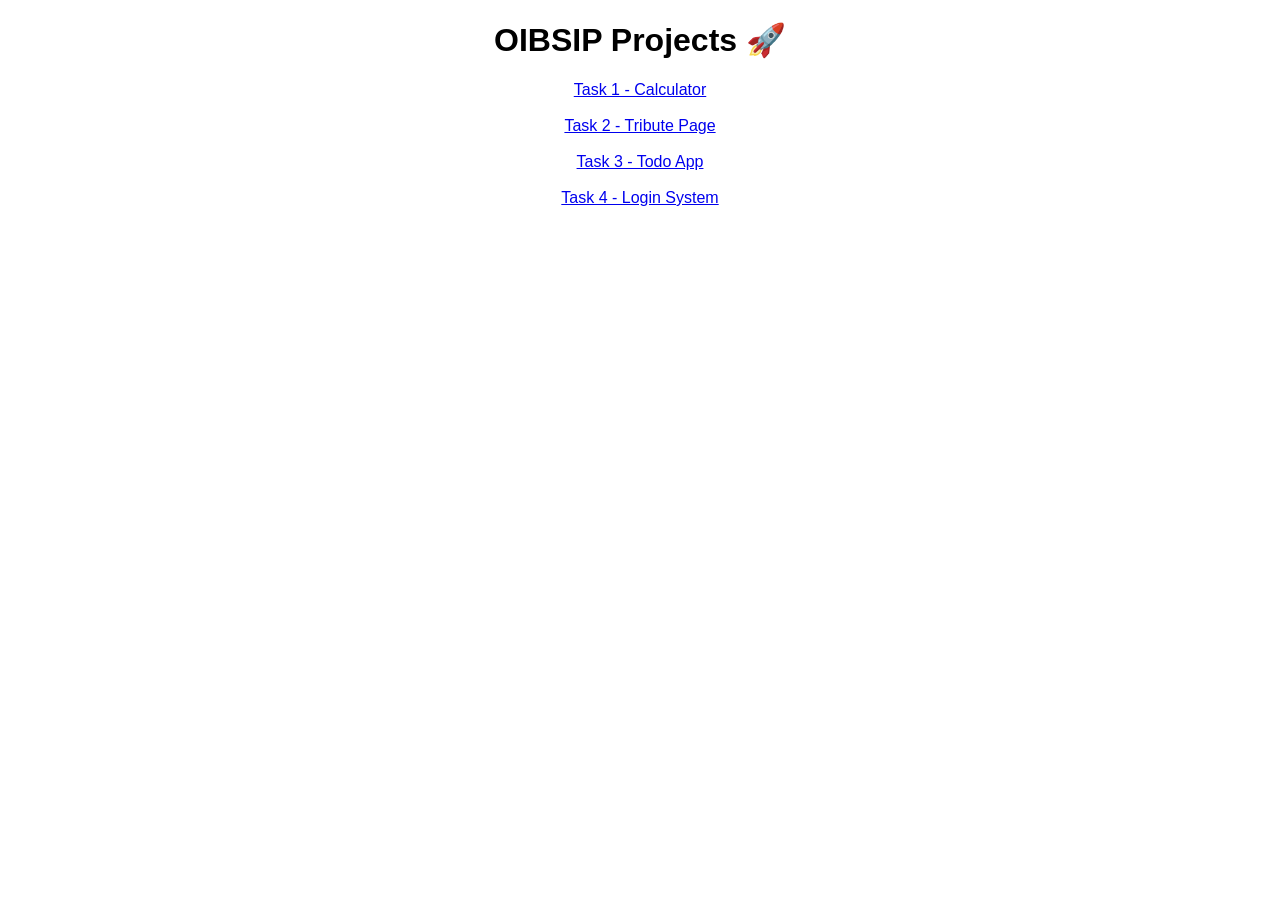
<file: index.html>
<!DOCTYPE html>
<html>
<head>
    <title>My Projects</title>
</head>
<body style="text-align:center; font-family:sans-serif;">

<h1>OIBSIP Projects 🚀</h1>

<a href="Task1_Calculator/">Task 1 - Calculator</a><br><br>
<a href="Task2_TributePage/">Task 2 - Tribute Page</a><br><br>
<a href="Task3_TodoApp/">Task 3 - Todo App</a><br><br>
<a href="Task4_LoginSystem/">Task 4 - Login System</a>

</body>
</html>
</file>
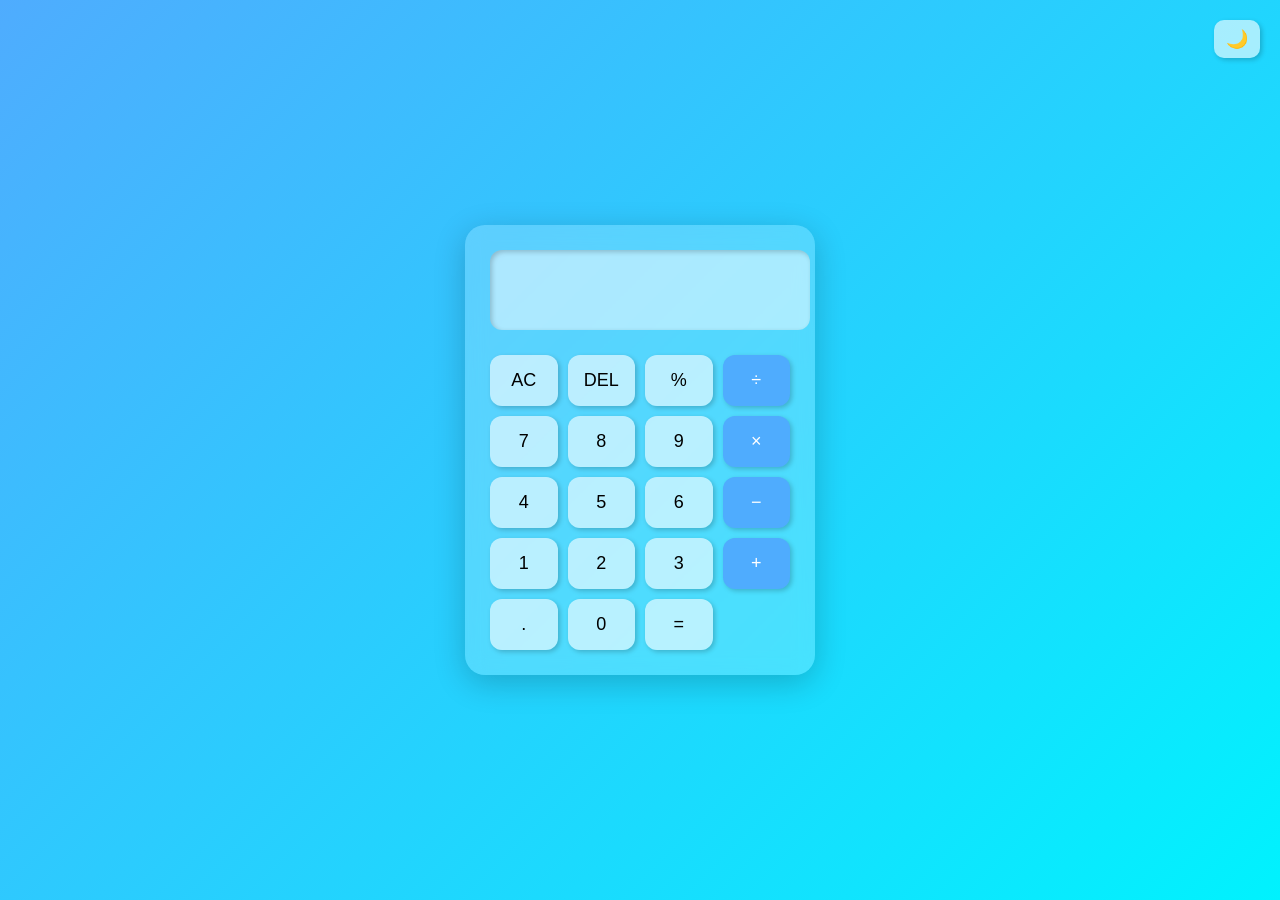
<file: Task1_Calculator/index.html>
<!DOCTYPE html>
<html>
<head>
    <title>Modern Calculator</title>
    <link rel="stylesheet" href="style.css">
</head>
<body>
<button class="toggle" onclick="toggleTheme()">🌙</button>
<div class="container">
    <div class="calculator">
        <input type="text" id="display" disabled>
        <div id="history"></div>
        <div class="buttons">
            <button onclick="clearDisplay()">AC</button>
            <button onclick="deleteLast()">DEL</button>
            <button onclick="appendValue('%')">%</button>
            <button onclick="appendValue('/')">÷</button>

            <button onclick="appendValue('7')">7</button>
            <button onclick="appendValue('8')">8</button>
            <button onclick="appendValue('9')">9</button>
            <button onclick="appendValue('*')">×</button>

            <button onclick="appendValue('4')">4</button>
            <button onclick="appendValue('5')">5</button>
            <button onclick="appendValue('6')">6</button>
            <button onclick="appendValue('-')">−</button>

            <button onclick="appendValue('1')">1</button>
            <button onclick="appendValue('2')">2</button>
            <button onclick="appendValue('3')">3</button>
            <button onclick="appendValue('+')">+</button>

            <button onclick="appendValue('.')">.</button>
            <button onclick="appendValue('0')">0</button>
            <button onclick="calculate()">=</button>
        </div>
    </div>
</div>

<script src="script.js"></script>
</body>
</html>
</file>
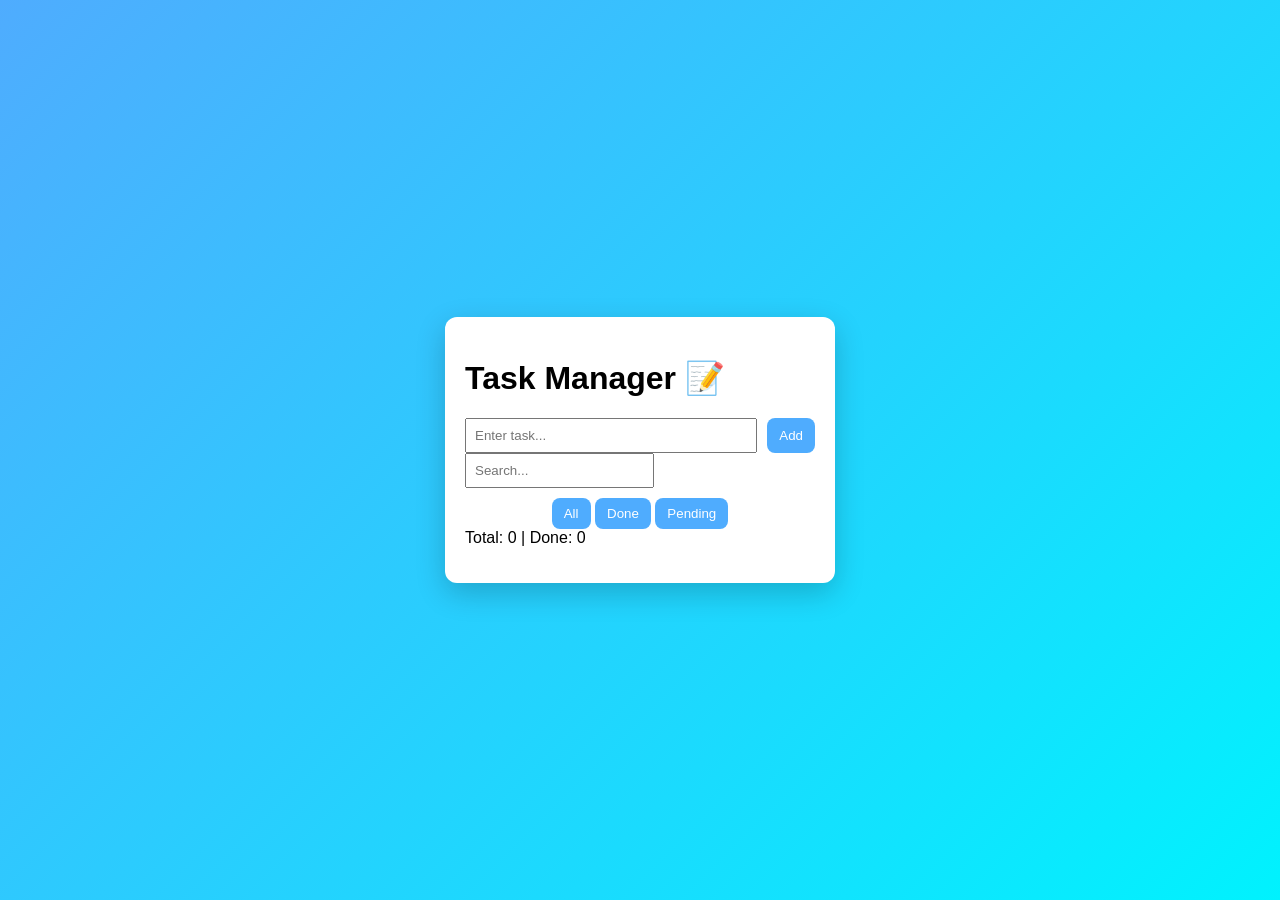
<file: Task3_TodoApp/index.html>
<!DOCTYPE html>
<html>
<head>
    <title>Task Manager</title>
    <link rel="stylesheet" href="style.css">
</head>
<body>

<div class="app">

    <h1>Task Manager 📝</h1>

    <!-- INPUT -->
    <div class="input-box">
        <input id="taskInput" placeholder="Enter task...">
        <button onclick="addTask()">Add</button>
    </div>

    <!-- SEARCH -->
    <input id="search" placeholder="Search..." oninput="displayTasks()">

    <!-- FILTER -->
    <div class="filters">
        <button onclick="setFilter('all')">All</button>
        <button onclick="setFilter('completed')">Done</button>
        <button onclick="setFilter('pending')">Pending</button>
    </div>

    <!-- STATS -->
    <div id="stats"></div>

    <!-- LIST -->
    <ul id="taskList"></ul>

</div>

<script src="script.js"></script>
</body>
</html>
</file>
<file: Task1_Calculator/style.css>
body {
    margin: 0;
    height: 100vh;
    background: linear-gradient(135deg, #4facfe, #00f2fe);
    display: flex;
    justify-content: center;
    align-items: center;
    font-family: 'Segoe UI', sans-serif;
}

.container {
    background: rgba(255, 255, 255, 0.2);
    padding: 25px;
    border-radius: 20px;
    backdrop-filter: blur(10px);
    box-shadow: 0 8px 32px rgba(0,0,0,0.2);
}

.calculator {
    width: 300px;
}

#display {
    width: 100%;
    height: 60px;
    font-size: 26px;
    text-align: right;
    border: none;
    border-radius: 12px;
    padding: 10px;
    margin-bottom: 15px;
    background: rgba(255,255,255,0.5);
    box-shadow: inset 2px 2px 5px rgba(0,0,0,0.2);
    transition: 0.3s;
}

#display:focus {
    outline: none;
}

.buttons {
    display: grid;
    grid-template-columns: repeat(4, 1fr);
    gap: 10px;
}

button {
    padding: 15px;
    font-size: 18px;
    border: none;
    border-radius: 12px;
    background: rgba(255,255,255,0.6);
    cursor: pointer;
    transition: all 0.2s ease;
    box-shadow: 2px 2px 5px rgba(0,0,0,0.2);
}
button:hover {
    transform: translateY(-3px);
    background: rgba(255,255,255,0.9);
}

button:nth-child(4n) {
    background: #4facfe;
    color: white;
}
button:active {
    transform: scale(0.95);
}
.equal {
    background: #00c6ff;
    color: white;
    grid-column: span 2;
    box-shadow: 0 0 10px #00c6ff;
}
.calculator {
    animation: fadeIn 0.8s ease-in-out;
}

@keyframes fadeIn {
    from {
        opacity: 0;
        transform: translateY(30px);
    }
    to {
        opacity: 1;
        transform: translateY(0);
    }
}
.toggle {
    position: absolute;
    top: 20px;
    right: 20px;
    padding: 8px 12px;
    border-radius: 10px;
    border: none;
    cursor: pointer;
}

.dark {
    background: #1e1e2f;
    color: white;
}

.dark .container {
    background: rgba(0,0,0,0.5);
}

.dark button {
    background: rgba(255,255,255,0.1);
    color: white;
}
#history {
    max-height: 100px;
    overflow-y: auto;
    font-size: 14px;
    margin-bottom: 10px;
}@media (max-width: 500px) {
    .calculator {
        width: 100%;
    }

    button {
        padding: 12px;
        font-size: 16px;
    }

    #display {
        font-size: 20px;
    }
}
</file>
<file: Task3_TodoApp/style.css>
body {
    margin: 0;
    font-family: Arial;
    background: linear-gradient(135deg, #4facfe, #00f2fe);
    display: flex;
    justify-content: center;
    align-items: center;
    height: 100vh;
}

.app {
    background: white;
    padding: 20px;
    border-radius: 12px;
    width: 350px;
    box-shadow: 0 10px 30px rgba(0,0,0,0.2);
}

.input-box {
    display: flex;
    gap: 10px;
}

input {
    flex: 1;
    padding: 8px;
}

button {
    padding: 8px;
    cursor: pointer;
    border: none;
    background: #4facfe;
    color: white;
}

.filters {
    margin-top: 10px;
    text-align: center;
}

ul {
    list-style: none;
    padding: 0;
}

li {
    margin-top: 10px;
    padding: 10px;
    background: #f0f0f0;
    display: flex;
    justify-content: space-between;
    border-radius: 8px;
}

.completed {
    text-decoration: line-through;
    opacity: 0.6;
}li {
    margin-top: 10px;
    padding: 12px;
    background: #f5f7fb;
    display: flex;
    justify-content: space-between;
    align-items: center;
    border-radius: 10px;
    transition: 0.2s;
}

li:hover {
    transform: scale(1.02);
}

input[type="checkbox"] {
    transform: scale(1.2);
    cursor: pointer;
}

.completed {
    text-decoration: line-through;
    color: gray;
}button {
    padding: 8px 12px;
    border-radius: 8px;
    border: none;
    background: #4facfe;
    color: white;
    cursor: pointer;
    transition: 0.2s;
}

button:hover {
    background: #3b8de3;
}
</file>
